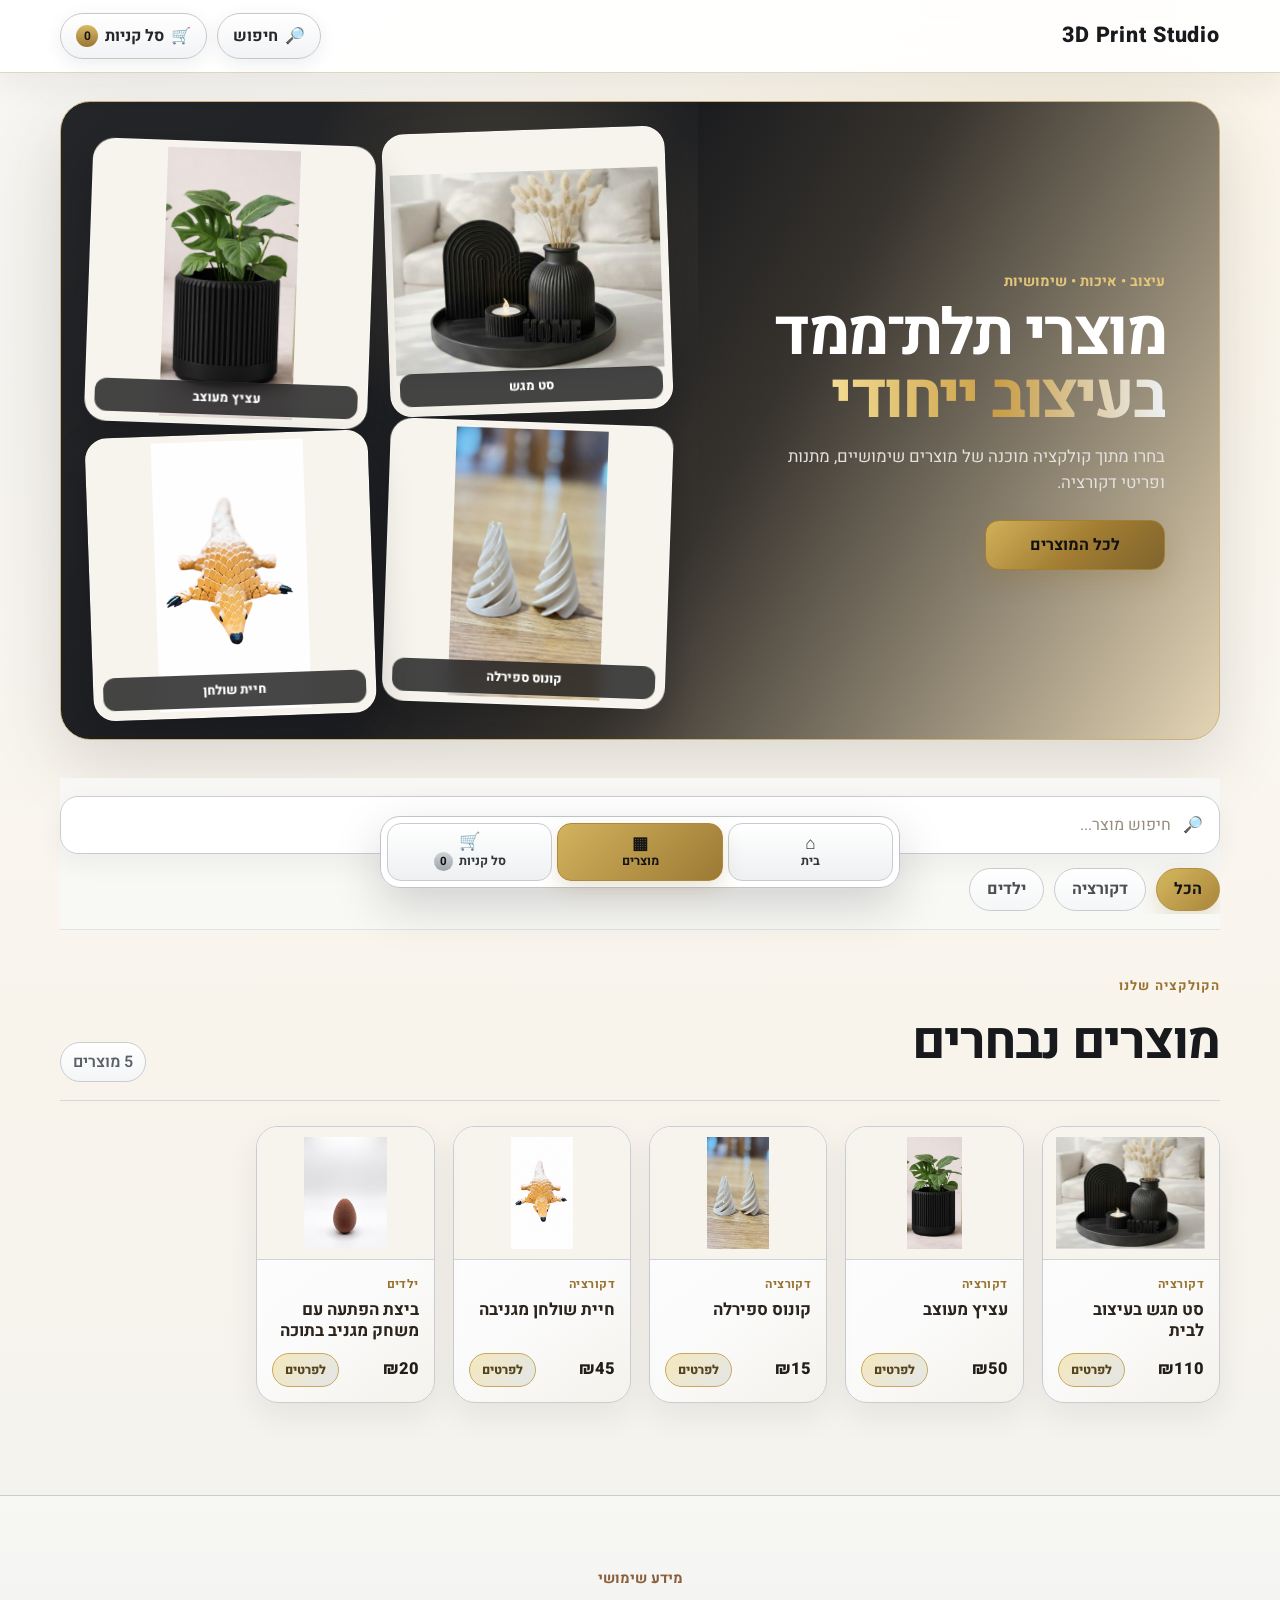
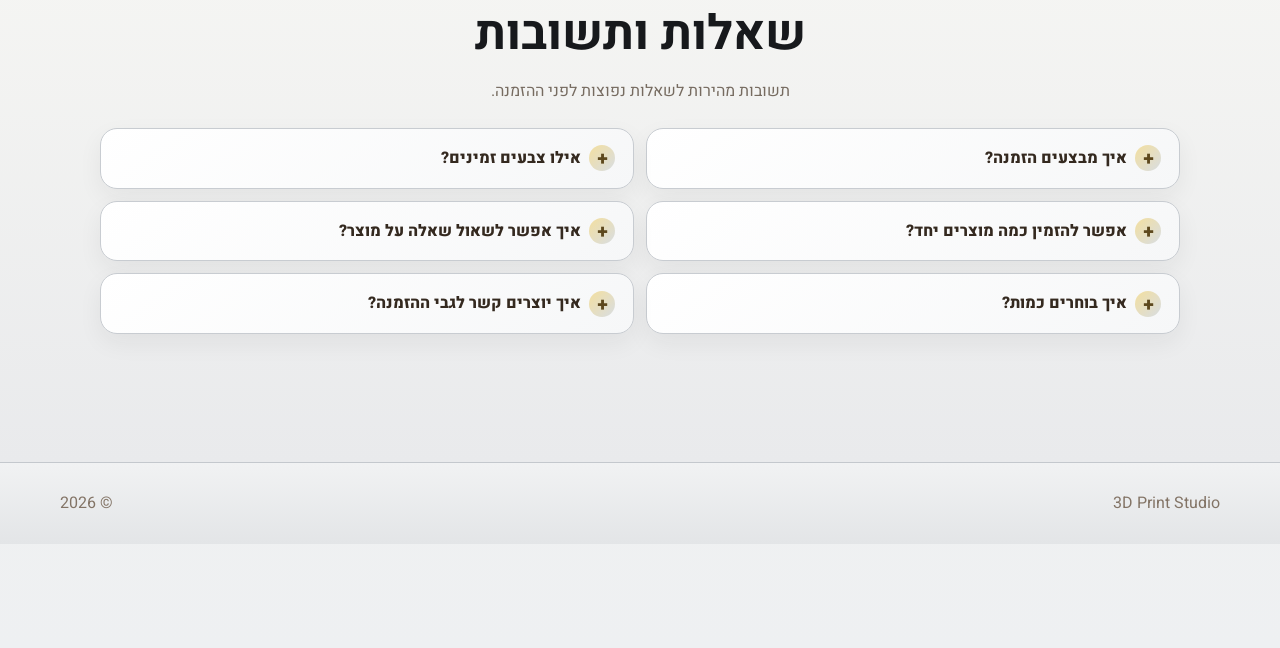
<file: public/index.html>
<!doctype html>
<html lang="he" dir="rtl">
<head>
  <meta http-equiv="Cache-Control" content="no-cache, no-store, must-revalidate">
  <meta http-equiv="Pragma" content="no-cache">
  <meta http-equiv="Expires" content="0">
  <meta charset="utf-8" />
  <meta name="viewport" content="width=device-width, initial-scale=1, viewport-fit=cover" />
  <title>3D Print Studio | הדפסות תלת־ממד</title>
  <meta name="description" content="מוצרי תלת־ממד מוכנים לבחירה והזמנה." />
  <meta name="robots" content="index,follow" />
  <meta name="theme-color" content="#f7f7f5" />
  <link rel="stylesheet" href="style.css?v=modal-nav-clearance-20261004-1" />
</head>
<body>
  <a class="skip-link" href="#products">דלג למוצרים</a>

  <header class="site-header">
    <div class="container nav">
      <a class="brand" href="#top" id="brand-name">3D Print Studio</a>
      <div class="nav-actions">
        <button class="icon-btn top-action" id="search-focus" aria-label="עבור לחיפוש"><span>🔎</span><span>חיפוש</span></button>
        <button class="cart-btn top-action" id="cart-open" aria-label="פתח סל"><span>🛒</span><span>סל קניות</span><b id="cart-count">0</b></button>
      </div>
    </div>
  </header>

  <main id="top">

    <section class="lux-hero" aria-label="מוצרי תלת־ממד">
      <div class="container lux-hero-inner">
        <div class="lux-hero-copy">
          <span class="eyebrow">עיצוב • איכות • שימושיות</span>
          <h1>מוצרי תלת־ממד<br><span>בעיצוב ייחודי</span></h1>
          <p>בחרו מתוך קולקציה מוכנה של מוצרים שימושיים, מתנות ופריטי דקורציה.</p>
          <a class="btn primary lux-hero-btn" href="#products">לכל המוצרים</a>
        </div>
        <div class="lux-hero-visual hero-real-products" aria-label="מוצרים אמיתיים מהקטלוג">
          <button class="hero-real-card hero-real-tray" type="button" data-hero-product="home-tray-set" aria-label="פתח סט מגש בעיצוב לבית">
            <img data-hero-image="home-tray-set" alt="סט מגש בעיצוב לבית">
            <span>סט מגש</span>
          </button>
          <button class="hero-real-card hero-real-planter" type="button" data-hero-product="ribbed-planter" aria-label="פתח עציץ מעוצב">
            <img data-hero-image="ribbed-planter" alt="עציץ מעוצב">
            <span>עציץ מעוצב</span>
          </button>
          <button class="hero-real-card hero-real-cone" type="button" data-hero-product="spiral-cone" aria-label="פתח קונוס ספירלה">
            <img data-hero-image="spiral-cone" alt="קונוס ספירלה">
            <span>קונוס ספירלה</span>
          </button>
          <button class="hero-real-card hero-real-animal" type="button" data-hero-product="cool-desk-animal" aria-label="פתח חיית שולחן מגניבה">
            <img data-hero-image="cool-desk-animal" alt="חיית שולחן מגניבה">
            <span>חיית שולחן</span>
          </button>
        </div>
      </div>
    </section>
    <section class="catalog-wrap">
      <div class="container">
        <div class="catalog-toolbar">
          <div class="search-box">
            <span>🔎</span>
            <input id="search" type="search" placeholder="חיפוש מוצר..." autocomplete="off" aria-label="חיפוש מוצרים" />
          </div>
          <div id="categories" class="chips" aria-label="סינון קטגוריות"></div>
        </div>

        <div class="catalog-head">
          <div>
            <span class="eyebrow">הקולקציה שלנו</span>
            <h2 id="products">מוצרים נבחרים</h2>
          </div>
          <span id="result-count" class="result-count"></span>
        </div>

        <div id="product-grid" class="grid" aria-live="polite"></div>
        <div id="empty-state" class="empty" hidden>לא מצאנו מוצר מתאים. נסו חיפוש אחר.</div>
      </div>
    </section>

    <section class="faq-section" id="faq">
      <div class="container faq-container">
        <div class="faq-head">
          <span class="eyebrow">מידע שימושי</span>
          <h2>שאלות ותשובות</h2>
          <p>תשובות מהירות לשאלות נפוצות לפני ההזמנה.</p>
        </div>

        <div class="faq-list">
          <details class="faq-item">
            <summary>איך מבצעים הזמנה?</summary>
            <p>בוחרים מוצר, צבע וכמות, מוסיפים לסל ולבסוף שולחים את ההזמנה דרך WhatsApp.</p>
          </details>
          <details class="faq-item">
            <summary>אילו צבעים זמינים?</summary>
            <p>בכל המוצרים אפשר לבחור בין שחור, לבן, ורוד וכחול לפני ההוספה לסל.</p>
          </details>
          <details class="faq-item">
            <summary>אפשר להזמין כמה מוצרים יחד?</summary>
            <p>כן. אפשר להוסיף כמה מוצרים וכמויות שונות לסל ולשלוח את הכול יחד בהזמנה אחת.</p>
          </details>
          <details class="faq-item">
            <summary>איך אפשר לשאול שאלה על מוצר?</summary>
            <p>אפשר לפנות אלינו ישירות ב־WhatsApp ולכתוב את שם המוצר ואת השאלה בצורה מפורטת.</p>
          </details>
          <details class="faq-item">
            <summary>איך בוחרים כמות?</summary>
            <p>בחלון המוצר אפשר להגדיל או להקטין את הכמות לפני ההוספה לסל.</p>
          </details>
          <details class="faq-item">
            <summary>איך יוצרים קשר לגבי ההזמנה?</summary>
            <p>אחרי שבוחרים את המוצרים בסל, לוחצים על “שליחת ההזמנה ב־WhatsApp” וממשיכים משם.</p>
          </details>
        </div>
      </div>
    </section>
  </main>

  <div class="product-modal" id="product-modal" aria-hidden="true">
    <div class="product-modal-card" role="dialog" aria-modal="true" aria-labelledby="product-modal-title">
      <button class="product-modal-close" id="product-modal-close" aria-label="סגור">✕</button>
      <div id="product-modal-media" class="product-modal-media"></div>
      <div class="product-modal-content">
        <span id="product-modal-category" class="category"></span>
        <h2 id="product-modal-title"></h2>
        <p id="product-modal-description"></p>

        <div class="product-option" id="product-color-wrap">
          <span class="quantity-label">בחרו צבע</span>
          <div id="product-colors" class="color-options" aria-label="בחירת צבע"></div>
        </div>

        <div class="product-quantity-wrap">
          <span class="quantity-label">כמות</span>
          <div class="quantity-control" aria-label="בחירת כמות">
            <button type="button" id="product-qty-minus" aria-label="הפחת כמות">−</button>
            <input id="product-qty" type="number" min="1" max="9" value="1" inputmode="numeric" aria-label="כמות" />
            <button type="button" id="product-qty-plus" aria-label="הגדל כמות">+</button>
          </div>
        </div>

        <div class="product-modal-bottom">
          <strong id="product-modal-price"></strong>
          <button class="btn primary" id="product-modal-add">הוספה לסל</button>
        </div>
      </div>
    </div>
  </div>

  <aside class="cart-drawer" id="cart" aria-hidden="true" aria-label="סל מוצרים">
    <div class="cart-panel">
      <div class="cart-head">
        <h2>הבחירה שלי</h2>
        <button class="icon-btn" id="cart-close" aria-label="סגור סל">✕</button>
      </div>
      <div id="cart-items" class="cart-items"></div>
      <div class="cart-footer">
        <div class="cart-total" id="cart-total-wrap">
          <span>סה״כ עלות המוצרים</span>
          <strong id="cart-total">₪0</strong>
        </div>
        <button class="btn primary full" id="send-order" type="button">המשך לפרטי לקוח</button>
        <button class="btn ghost full" id="whatsapp-order">שליחה ב־WhatsApp</button>
        <button class="btn ghost full" id="clear-cart">ניקוי הסל</button>
      </div>
    </div>
  </aside>


  <div class="checkout-modal" id="checkout-modal" aria-hidden="true" hidden>
    <div class="checkout-card" role="dialog" aria-modal="true" aria-labelledby="checkout-title">
      <button class="checkout-close" id="checkout-close" aria-label="סגור">✕</button>

      <div class="checkout-steps" aria-label="שלבי הזמנה">
        <span class="checkout-step active" data-step-indicator="1">1 <small>פרטים</small></span>
        <span class="checkout-step" data-step-indicator="2">2 <small>תשלום</small></span>
        <span class="checkout-step" data-step-indicator="3">3 <small>אישור</small></span>
      </div>

      <section class="checkout-pane active" data-checkout-step="1">
        <span class="eyebrow">כמעט סיימנו</span>
        <h2 id="checkout-title">פרטי הלקוח</h2>
        <p class="checkout-lead">מלאו את הפרטים כדי שנוכל להכין את ההזמנה ולהמשיך לתשלום.</p>

        <form id="customer-form" class="customer-form">
          <label>
            <span>שם מלא</span>
            <input id="customer-name" name="name" type="text" autocomplete="name" required maxlength="80" />
          </label>
          <label>
            <span>טלפון</span>
            <input id="customer-phone" name="phone" type="tel" autocomplete="tel" inputmode="tel" required maxlength="20" />
          </label>
          <label>
            <span>עיר</span>
            <input id="customer-city" name="city" type="text" autocomplete="address-level2" required maxlength="60" />
          </label>
          <label>
            <span>כתובת</span>
            <input id="customer-address" name="address" type="text" autocomplete="street-address" maxlength="120" />
          </label>

          <fieldset class="delivery-options">
            <legend>איך תרצו לקבל את ההזמנה?</legend>
            <label class="delivery-choice"><input type="radio" name="delivery" value="משלוח" checked /> <span>משלוח</span></label>
            <label class="delivery-choice"><input type="radio" name="delivery" value="איסוף עצמי" /> <span>איסוף עצמי</span></label>
          </fieldset>

          <label class="full-field">
            <span>הערות להזמנה</span>
            <textarea id="customer-notes" name="notes" rows="3" maxlength="300" placeholder="אפשר לכתוב כאן הערה נוספת"></textarea>
          </label>

          <div class="checkout-order-mini">
            <span>סה״כ מוצרים</span>
            <strong id="checkout-total-step1">₪0</strong>
          </div>
          <div class="checkout-order-mini">
            <span>משלוח</span>
            <strong id="checkout-shipping-step1">₪30</strong>
          </div>
          <div class="checkout-order-mini">
            <span>סה״כ לתשלום</span>
            <strong id="checkout-grand-total-step1">₪0</strong>
          </div>
          <small class="checkout-note">משלוח: ₪30. באיסוף עצמי אין דמי משלוח.</small>

          <button class="btn primary full" type="submit">המשך לתשלום</button>
        </form>
      </section>

      <section class="checkout-pane payment-page" data-checkout-step="2" hidden>
        <div class="payment-page-hero">
          <span class="payment-page-kicker">שלב אחרון</span>
          <h2>השלמת ההזמנה</h2>
          <p>עברו על הסיכום, ואז צרו קשר כדי להשלים תשלום ולאשר את ההזמנה.</p>
        </div>

        <div id="payment-order-summary" class="payment-order-summary"></div>

        <div class="payment-total">
          <span>סה״כ לתשלום</span>
          <strong id="checkout-payment-total">₪0</strong>
        </div>

        <div class="payment-contact-card">
          <span class="payment-contact-label">לתשלום ולאישור ההזמנה</span>
          <a class="payment-phone" href="tel:0525989098">052-598-9098</a>
          <p>צרו קשר במספר הזה, וננחה אתכם כיצד להשלים את התשלום ולאשר את ההזמנה.</p>
          <a class="payment-call-btn" href="tel:0525989098">התקשרו עכשיו</a>
        </div>

        <div class="payment-page-actions">
          <button class="btn primary full" id="checkout-confirm-order" type="button">שמרתי את פרטי ההזמנה</button>
          <button class="btn ghost full" id="checkout-back" type="button">חזרה לפרטים</button>
        </div>
      </section>

      <section class="checkout-pane checkout-success" data-checkout-step="3" hidden>
        <div class="success-icon" aria-hidden="true">✓</div>
        <span class="eyebrow">אישור הזמנה</span>
        <h2>פרטי ההזמנה נשמרו</h2>
        <p>פרטי ההזמנה נשמרו. להשלמת התשלום ולאישור סופי, יש ליצור קשר בטלפון <a href="tel:0525989098"><strong>052-598-9098</strong></a>.</p>
        <div id="success-summary" class="payment-order-summary"></div>
        <button class="btn primary full" id="success-close" type="button">סיום</button>
      </section>
    </div>
  </div>

  <nav class="mobile-nav" aria-label="ניווט מהיר">
    <a class="mobile-nav-btn" href="#top"><span class="mobile-nav-icon">⌂</span><span>בית</span></a>
    <a class="mobile-nav-btn" href="#products"><span class="mobile-nav-icon">▦</span><span>מוצרים</span></a>
    <button class="mobile-nav-btn" id="mobile-cart"><span class="mobile-nav-icon">🛒</span><span>סל קניות <b id="mobile-cart-count">0</b></span></button>
  </nav>

  <footer>
    <div class="container footer">
      <span id="footer-brand">3D Print Studio</span>
      <span>© <span id="year"></span></span>
    </div>
  </footer>

  <script src="settings.js"></script>
  <script src="products.js?v=original-images-20261004-4"></script>
  <script src="app.js?v=mobile-fix-20261004-1"></script>
</body>
</html>
</file>
<file: public/style.css>
@import url('https://fonts.googleapis.com/css2?family=Heebo:wght@400;500;600;700;800&display=swap');
:root{--bg:#080d1a;--panel:#11192b;--panel2:#151f35;--text:#f7f8fc;--muted:#aab5c8;--line:#26334f;--accent:#7da2ff;--white:#fff;--radius:22px}
*{box-sizing:border-box}
html{scroll-behavior:smooth;-webkit-text-size-adjust:100%}
body{margin:0;font-family:"Heebo",Arial,sans-serif;background:var(--bg);color:var(--text);line-height:1.55;padding-bottom:0}
button,input{font:inherit}
button,a{touch-action:manipulation}
a{text-decoration:none;color:inherit}
img{max-width:100%;display:block}
.container{width:min(1160px,92%);margin:auto}
.skip-link{position:absolute;top:-100px;right:16px;background:white;color:#111;padding:12px 16px;z-index:999}.skip-link:focus{top:10px}
.site-header{position:sticky;top:0;z-index:50;background:rgba(8,13,26,.88);backdrop-filter:blur(14px);border-bottom:1px solid rgba(255,255,255,.06)}
.nav{height:72px;display:flex;align-items:center;justify-content:space-between;gap:16px}.brand{font-size:1.25rem;font-weight:800}.nav-actions{display:flex;gap:10px}
.icon-btn,.cart-btn{border:1px solid var(--line);background:var(--panel);color:var(--text);min-height:44px;border-radius:13px;padding:0 15px;cursor:pointer}.icon-btn:focus-visible,.cart-btn:focus-visible,.btn:focus-visible,.chip:focus-visible,.add-btn:focus-visible,input:focus-visible{outline:3px solid #bfd0ff;outline-offset:2px}
.hero{display:grid;grid-template-columns:1.15fr .85fr;gap:50px;align-items:center;min-height:610px;padding-top:60px;padding-bottom:60px}
.eyebrow{display:block;font-size:.9rem;font-weight:700;color:#9db9ff;margin-bottom:12px}.hero h1{font-size:clamp(2.7rem,6vw,5.4rem);line-height:1.02;letter-spacing:-.04em;margin:0 0 20px}.hero p{font-size:1.16rem;color:var(--muted);max-width:650px}.hero-actions{display:flex;gap:12px;flex-wrap:wrap;margin-top:28px}
.btn{display:inline-flex;align-items:center;justify-content:center;min-height:50px;padding:0 20px;border-radius:14px;font-weight:700;border:1px solid transparent;cursor:pointer}.primary{background:var(--white);color:#0b1020}.ghost{border-color:var(--line);background:var(--panel);color:var(--text)}
.hero-visual{background:radial-gradient(circle at 70% 20%,#6f8df2 0,transparent 35%),linear-gradient(145deg,#1a2540,#101728);border:1px solid var(--line);border-radius:32px;min-height:390px;display:grid;place-items:center;box-shadow:0 30px 100px rgba(0,0,0,.35)}.hero-badge{font-size:6rem;font-weight:800;letter-spacing:-.08em}
.catalog-wrap{background:#0d1424;border-top:1px solid var(--line);border-bottom:1px solid var(--line);padding:36px 0 84px}
.catalog-toolbar{position:sticky;top:72px;z-index:40;background:#0d1424;padding:18px 0 15px}.search-box{display:flex;align-items:center;gap:10px;background:var(--panel);border:1px solid var(--line);border-radius:16px;padding:0 16px;min-height:54px}.search-box input{border:0;outline:0;background:transparent;color:var(--text);width:100%;font-size:1rem}.search-box input::placeholder{color:#7f8ba0}
.chips{display:flex;gap:10px;overflow:auto;padding:13px 0 3px;scrollbar-width:none}.chips::-webkit-scrollbar{display:none}.chip{white-space:nowrap;border:1px solid var(--line);background:transparent;color:var(--muted);padding:9px 14px;border-radius:999px;cursor:pointer}.chip.active{background:#eef2ff;color:#111827;border-color:#eef2ff}
.catalog-head{display:flex;align-items:end;justify-content:space-between;gap:20px;margin:38px 0 24px}.catalog-head h2,.about h2{font-size:clamp(2rem,4vw,3rem);margin:0}.result-count{color:var(--muted)}
.grid{display:grid;grid-template-columns:repeat(3,1fr);gap:20px}.product-card{background:var(--panel);border:1px solid var(--line);border-radius:var(--radius);overflow:hidden;display:flex;flex-direction:column;min-width:0}.product-image,.product-placeholder{width:100%;aspect-ratio:4/3;object-fit:cover;background:linear-gradient(145deg,#253553,#182239)}.product-placeholder{display:grid;place-items:center}.product-placeholder span{font-size:3rem;font-weight:800;color:#c6d4f6}.product-content{padding:20px;display:flex;flex-direction:column;flex:1}.category{font-size:.83rem;color:#9db9ff;font-weight:700}.product-content h3{font-size:1.3rem;margin:6px 0}.product-content p{color:var(--muted);margin:0 0 18px}.product-bottom{margin-top:auto;display:flex;align-items:center;justify-content:space-between;gap:12px}.add-btn{border:0;background:#eef2ff;color:#101522;min-height:44px;padding:0 14px;border-radius:12px;font-weight:700;cursor:pointer}
.empty{text-align:center;color:var(--muted);padding:70px 0}.about{display:grid;grid-template-columns:1fr 1fr;gap:50px;padding-top:90px;padding-bottom:90px}.about p{color:var(--muted);font-size:1.08rem}
.cart-drawer{position:fixed;inset:0;background:rgba(0,0,0,.55);z-index:100;opacity:0;pointer-events:none;transition:.2s}.cart-drawer.open{opacity:1;pointer-events:auto}.cart-panel{position:absolute;top:0;bottom:0;left:0;width:min(440px,100%);background:#0e1628;border-right:1px solid var(--line);padding:20px;display:flex;flex-direction:column;transform:translateX(-100%);transition:.25s}.cart-drawer.open .cart-panel{transform:none}.cart-head{display:flex;align-items:center;justify-content:space-between}.cart-items{display:flex;flex-direction:column;gap:10px;overflow:auto;padding:12px 0;flex:1}.cart-item{display:flex;align-items:center;justify-content:space-between;background:var(--panel);border:1px solid var(--line);border-radius:14px;padding:14px}.cart-item div{display:flex;flex-direction:column}.cart-item span,.cart-empty{color:var(--muted)}.cart-item button{background:transparent;border:0;color:var(--text);font-size:1.2rem;min-width:44px;min-height:44px}.cart-footer{display:grid;gap:10px}.full{width:100%}.no-scroll{overflow:hidden}
footer{border-top:1px solid var(--line)}.footer{display:flex;justify-content:space-between;padding:28px 0;color:#8793a8}
.mobile-nav{display:none}
@media(max-width:850px){body{padding-bottom:72px}.site-header{top:0}.nav{height:64px}.hero{grid-template-columns:1fr;min-height:auto;padding-top:34px;gap:28px}.hero-visual{order:-1;min-height:220px}.hero-badge{font-size:4rem}.hero h1{font-size:clamp(2.4rem,12vw,4rem)}.catalog-toolbar{top:64px}.grid{grid-template-columns:repeat(2,1fr)}.about{grid-template-columns:1fr;gap:15px}.mobile-nav{position:fixed;bottom:0;right:0;left:0;z-index:60;height:66px;background:rgba(10,16,29,.96);backdrop-filter:blur(14px);border-top:1px solid var(--line);display:grid;grid-template-columns:repeat(3,1fr)}.mobile-nav a,.mobile-nav button{display:grid;place-items:center;color:var(--text);background:transparent;border:0;font-weight:600}.footer{padding-bottom:25px}}
@media(max-width:560px){.container{width:min(94%,1160px)}.nav-actions .icon-btn{display:none}.hero-actions{display:grid}.hero-actions .btn{width:100%}.grid{grid-template-columns:1fr}.product-content{padding:17px}.product-bottom{align-items:stretch;flex-direction:column}.add-btn{width:100%;min-height:48px}.catalog-head{align-items:flex-start;flex-direction:column}.about{padding-top:65px;padding-bottom:65px}}
@media(prefers-reduced-motion:reduce){*{scroll-behavior:auto!important;transition:none!important}}


/* ===== Professional homepage refresh ===== */
.hero{position:relative}
.hero-copy{position:relative;z-index:2}
.hero-copy .eyebrow{display:inline-flex;align-items:center;padding:7px 12px;border:1px solid rgba(157,185,255,.22);background:rgba(125,162,255,.08);border-radius:999px}
.hero h1{max-width:780px;text-wrap:balance}
.hero-actions .primary{box-shadow:0 12px 34px rgba(255,255,255,.12)}
.hero-points{display:flex;flex-wrap:wrap;gap:10px 18px;margin-top:24px;color:#c4cee0;font-size:.94rem}
.hero-points span{display:inline-flex;align-items:center;gap:6px}

.hero-visual{position:relative;overflow:hidden;isolation:isolate}
.visual-glow{position:absolute;width:280px;height:280px;border-radius:50%;background:rgba(125,162,255,.25);filter:blur(55px);top:-60px;right:-40px;z-index:-1}
.hero-badge{width:190px;height:190px;border-radius:42px;display:grid;place-items:center;background:linear-gradient(145deg,#7da2ff,#5571db);box-shadow:0 28px 65px rgba(44,67,135,.45), inset 0 1px 0 rgba(255,255,255,.28);transform:rotate(-5deg)}
.visual-caption{position:absolute;right:24px;left:24px;bottom:24px;background:rgba(9,14,27,.74);border:1px solid rgba(255,255,255,.12);backdrop-filter:blur(14px);border-radius:18px;padding:16px 18px;display:flex;flex-direction:column;gap:3px}
.visual-caption span{color:var(--muted);font-size:.92rem}

.trust-strip{border-top:1px solid rgba(255,255,255,.06);border-bottom:1px solid var(--line);background:#0c1322}
.trust-grid{display:grid;grid-template-columns:repeat(3,1fr);gap:1px;background:var(--line)}
.trust-grid>div{background:#0c1322;padding:22px 24px;display:flex;flex-direction:column;gap:4px}
.trust-grid strong{font-size:1.02rem}
.trust-grid span{color:var(--muted);font-size:.9rem}

.product-card{transition:transform .2s ease,border-color .2s ease,box-shadow .2s ease}
.product-card:hover{transform:translateY(-5px);border-color:#3d4f78;box-shadow:0 18px 48px rgba(0,0,0,.22)}
.add-btn{transition:transform .15s ease,background .15s ease}
.add-btn:hover{transform:translateY(-1px);background:#fff}

@media(max-width:850px){
  body{padding-bottom:94px}
  .hero{padding-top:26px}
  .hero-points{gap:9px 14px}
  .trust-grid{grid-template-columns:1fr}
  .trust-grid>div{padding:16px 18px}
  .hero-visual{min-height:245px}
  .hero-badge{width:132px;height:132px;border-radius:30px;font-size:3.4rem}
  .visual-caption{right:14px;left:14px;bottom:14px;padding:13px 14px}

  .mobile-nav{
    position:fixed;
    right:12px;
    left:12px;
    bottom:12px;
    z-index:60;
    height:auto;
    padding:8px;
    gap:8px;
    background:rgba(9,14,26,.94);
    backdrop-filter:blur(18px);
    border:1px solid rgba(255,255,255,.10);
    border-radius:20px;
    box-shadow:0 14px 40px rgba(0,0,0,.34);
    display:grid;
    grid-template-columns:repeat(3,1fr)
  }
  .mobile-nav .mobile-nav-btn{
    min-height:58px;
    border:1px solid var(--line);
    border-radius:14px;
    background:linear-gradient(180deg,#151e32,#101827);
    color:var(--text);
    display:flex;
    flex-direction:column;
    align-items:center;
    justify-content:center;
    gap:2px;
    font-weight:700;
    line-height:1.15;
    padding:6px 8px;
    box-shadow:inset 0 1px 0 rgba(255,255,255,.04)
  }
  .mobile-nav .mobile-nav-btn:active{
    transform:translateY(1px);
    background:#1a2540
  }
  .mobile-nav .mobile-nav-icon{font-size:1.12rem;line-height:1}
  .mobile-nav b{
    display:inline-grid;
    place-items:center;
    min-width:19px;
    height:19px;
    padding:0 5px;
    margin-inline-start:3px;
    border-radius:999px;
    background:#eef2ff;
    color:#101522;
    font-size:.72rem
  }
}

@media(max-width:560px){
  .hero h1{font-size:clamp(2.25rem,11vw,3.45rem)}
  .hero p{font-size:1.02rem}
  .hero-points{display:grid}
  .catalog-wrap{padding-top:18px}
}


/* ===== Compact product tiles + product detail modal ===== */
.grid{
  grid-template-columns:repeat(auto-fill,minmax(165px,1fr));
  gap:14px;
}
.product-card{
  cursor:pointer;
  border-radius:18px;
}
.product-card .product-image,
.product-card .product-placeholder{
  aspect-ratio:1/1;
}
.product-card .product-content{
  padding:14px;
}
.product-card .product-content p{
  display:none;
}
.product-card .product-content h3{
  font-size:1.02rem;
  line-height:1.25;
  margin:5px 0 8px;
}
.product-card .category{
  font-size:.75rem;
}
.product-card .product-bottom{
  display:block;
}
.product-card .product-bottom strong{
  font-size:.94rem;
}
.product-card .add-btn{
  display:none;
}
.product-card::after{
  content:"לחצו לפרטים";
  display:block;
  padding:0 14px 14px;
  color:#8fa0bb;
  font-size:.78rem;
}

.product-modal{
  position:fixed;
  inset:0;
  z-index:120;
  display:grid;
  place-items:center;
  padding:22px;
  background:rgba(3,7,15,.74);
  backdrop-filter:blur(10px);
  opacity:0;
  pointer-events:none;
  transition:.18s ease;
}
.product-modal.open{
  opacity:1;
  pointer-events:auto;
}
.product-modal-card{
  position:relative;
  width:min(860px,96vw);
  max-height:90vh;
  overflow:auto;
  display:grid;
  grid-template-columns:1fr 1fr;
  background:#0f1729;
  border:1px solid #2b3958;
  border-radius:28px;
  box-shadow:0 30px 100px rgba(0,0,0,.5);
  transform:scale(.97);
  transition:.18s ease;
}
.product-modal.open .product-modal-card{transform:scale(1)}
.product-modal-close{
  position:absolute;
  top:14px;
  left:14px;
  z-index:2;
  width:44px;
  height:44px;
  border-radius:50%;
  border:1px solid rgba(255,255,255,.16);
  background:rgba(8,13,26,.82);
  color:#fff;
  cursor:pointer;
}
.product-modal-media{
  min-height:420px;
  background:linear-gradient(145deg,#253553,#182239);
}
.product-modal-media img{
  width:100%;
  height:100%;
  min-height:420px;
  object-fit:cover;
}
.product-modal-media .product-placeholder{
  height:100%;
  min-height:420px;
  aspect-ratio:auto;
}
.product-modal-content{
  padding:38px;
  display:flex;
  flex-direction:column;
  justify-content:center;
}
.product-modal-content h2{
  font-size:clamp(2rem,4vw,3.2rem);
  line-height:1.05;
  margin:8px 0 18px;
}
.product-modal-content p{
  color:var(--muted);
  font-size:1.08rem;
  margin:0 0 26px;
}
.product-modal-bottom{
  margin-top:auto;
  display:flex;
  align-items:center;
  justify-content:space-between;
  gap:16px;
}
.product-modal-bottom strong{
  font-size:1.3rem;
}

@media(max-width:850px){
  .grid{
    grid-template-columns:repeat(3,minmax(0,1fr));
    gap:10px;
  }
  .product-card .product-content{
    padding:10px;
  }
  .product-card::after{
    padding:0 10px 10px;
  }
  .product-modal{
    align-items:end;
    padding:0;
  }
  .product-modal-card{
    width:100%;
    max-height:92vh;
    grid-template-columns:1fr;
    border-radius:26px 26px 0 0;
  }
  .product-modal-media{
    min-height:0;
  }
  .product-modal-media img,
  .product-modal-media .product-placeholder{
    min-height:0;
    width:100%;
    aspect-ratio:1.2/1;
  }
  .product-modal-content{
    padding:22px 20px 28px;
  }
  .product-modal-bottom{
    position:sticky;
    bottom:0;
    background:#0f1729;
    padding-top:12px;
  }
}

@media(max-width:560px){
  .grid{
    grid-template-columns:repeat(2,minmax(0,1fr));
  }
  .product-card .product-content h3{
    font-size:.95rem;
  }
}


/* ===== Light cream theme + strong selection contrast ===== */
:root{
  --bg:#fffdf8;
  --panel:#fffaf0;
  --panel2:#f8f0e3;
  --text:#2b2a28;
  --muted:#716c63;
  --line:#d9cdbd;
  --accent:#8b5e3c;
  --white:#ffffff;
}
body{background:var(--bg);color:var(--text)}
.site-header{background:rgba(255,253,248,.94);border-bottom:1px solid var(--line)}
.icon-btn,.cart-btn{background:#fff;border-color:#cdbca7;color:#2b2a28}
.eyebrow,.category{color:#8b5e3c}
.hero-copy .eyebrow{background:#f7efe3;border-color:#ddcbb7}
.hero p,.hero-points,.result-count,.product-content p,.visual-caption span,.trust-grid span,.cart-item span,.cart-empty,.product-modal-content p{color:var(--muted)}
.primary{background:#8b5e3c;color:#fff;border-color:#8b5e3c;box-shadow:none!important}
.primary:hover{background:#71482d}
.ghost{background:#fffaf0;color:#4b4036;border-color:#cdbca7}
.hero-visual{background:linear-gradient(145deg,#fff8ea,#f2e3cf);border-color:#d9c4aa;box-shadow:0 24px 70px rgba(88,65,42,.12)}
.visual-glow{background:rgba(216,181,137,.38)}
.hero-badge{background:linear-gradient(145deg,#d9b98f,#b8895b);color:#fff;box-shadow:0 22px 48px rgba(120,86,52,.22)}
.visual-caption{background:rgba(255,252,246,.88);border-color:#dccbb7;color:#352d26}
.trust-strip{background:#fbf5eb;border-color:var(--line)}
.trust-grid{background:var(--line)}
.trust-grid>div{background:#fbf5eb}
.catalog-wrap{background:#f9f3e9;border-color:var(--line)}
.catalog-toolbar{background:#f9f3e9}
.search-box{background:#fff;border-color:#cdbca7}
.search-box input{color:#2b2a28}
.search-box input::placeholder{color:#968b7d}
.chip{background:#fff;color:#665b50;border-color:#cdbca7}
.chip.active{background:#8b5e3c;color:#fff;border-color:#8b5e3c;box-shadow:0 0 0 3px rgba(139,94,60,.13)}
.product-card{background:#fff;border-color:#d9cdbd}
.product-card:hover,.product-card:focus-visible{border-color:#8b5e3c;box-shadow:0 12px 34px rgba(103,75,48,.14)}
.product-card::after{color:#8b5e3c;font-weight:600}
.product-placeholder{background:linear-gradient(145deg,#f4e9d9,#e9d8c1)}
.product-placeholder span{color:#9d7652}
.product-modal{background:rgba(66,53,42,.35)}
.product-modal-card{background:#fffdf8;border-color:#d9cdbd;box-shadow:0 28px 90px rgba(79,58,38,.22)}
.product-modal-close{background:#fff;color:#3d342d;border-color:#cdbca7}
.product-modal-media{background:linear-gradient(145deg,#f4e9d9,#e9d8c1)}
.product-modal-bottom{background:#fffdf8}
.cart-drawer{background:rgba(66,53,42,.32)}
.cart-panel{background:#fffdf8;border-color:#d9cdbd}
.cart-item{background:#fff;border-color:#d9cdbd}
.cart-item button{color:#4b4036}
footer{border-color:var(--line);background:#fffaf0}
.footer{color:#756a5f}

.product-quantity-wrap{margin:0 0 22px}
.quantity-label{display:block;font-weight:700;margin-bottom:8px}
.quantity-control{display:inline-grid;grid-template-columns:48px 68px 48px;align-items:center;border:1px solid #cdbca7;border-radius:14px;overflow:hidden;background:#fff}
.quantity-control button{height:48px;border:0;background:#f3e8d9;color:#3b332c;font-size:1.4rem;font-weight:700;cursor:pointer}
.quantity-control button:hover{background:#ead9c5}
.quantity-control input{height:48px;width:100%;border:0;border-left:1px solid #d9cdbd;border-right:1px solid #d9cdbd;text-align:center;background:#fff;color:#2b2a28;font-weight:800;appearance:textfield}
.quantity-control input::-webkit-inner-spin-button,.quantity-control input::-webkit-outer-spin-button{appearance:none;margin:0}

.cart-item{gap:12px}
.cart-item-info{display:flex!important;flex-direction:column;gap:4px;flex:1}
.cart-qty{display:inline-grid!important;grid-template-columns:36px 42px 36px;align-items:center;width:max-content;margin-top:7px;border:1px solid #cdbca7;border-radius:10px;overflow:hidden}
.cart-qty button{min-width:36px!important;min-height:34px!important;background:#f3e8d9;border:0;font-size:1.1rem}
.cart-qty span{display:grid;place-items:center;height:34px;color:#2b2a28;font-weight:800;background:#fff}
.remove-item{border:1px solid #d9cdbd!important;border-radius:10px!important;background:#fff!important}

@media(max-width:850px){
  .mobile-nav{background:rgba(255,253,248,.96);border-color:#d9cdbd;box-shadow:0 14px 40px rgba(87,65,43,.16)}
  .mobile-nav .mobile-nav-btn{background:linear-gradient(180deg,#fff,#f7efe4);color:#3d342d;border-color:#cdbca7}
  .mobile-nav .mobile-nav-btn:active{background:#ead9c5}
  .mobile-nav b{background:#8b5e3c;color:#fff}
}


/* ===== Simplified homepage + cart totals ===== */
.hero-copy h1,.hero-points,.trust-strip{display:none!important}
.hero{min-height:430px}
.cart-line-total{font-weight:600;color:#4b4036!important}
.cart-line-total strong{color:#2b2a28}
.cart-total{display:flex;align-items:center;justify-content:space-between;gap:16px;padding:14px 4px 16px;border-top:1px solid #d9cdbd;font-size:1.05rem}
.cart-total strong{font-size:1.35rem;color:#2b2a28}
.btn:disabled{opacity:.48;cursor:not-allowed}
@media(max-width:850px){.hero{min-height:auto}}


/* ===== Persistent quick navigation ===== */
body{padding-bottom:104px}
.mobile-nav{
  position:fixed;
  right:50%;
  transform:translateX(50%);
  left:auto;
  bottom:12px;
  z-index:220;
  width:min(520px,calc(100% - 24px));
  height:auto;
  padding:8px;
  gap:8px;
  background:rgba(255,253,248,.96);
  backdrop-filter:blur(18px);
  border:1px solid #d9cdbd;
  border-radius:20px;
  box-shadow:0 14px 40px rgba(87,65,43,.16);
  display:grid;
  grid-template-columns:repeat(3,1fr)
}
.mobile-nav .mobile-nav-btn{
  min-height:58px;
  border:1px solid #cdbca7;
  border-radius:14px;
  background:linear-gradient(180deg,#fff,#f7efe4);
  color:#3d342d;
  display:flex;
  flex-direction:column;
  align-items:center;
  justify-content:center;
  gap:2px;
  font-weight:700;
  line-height:1.15;
  padding:6px 8px;
  box-shadow:inset 0 1px 0 rgba(255,255,255,.75)
}
.mobile-nav .mobile-nav-btn:active{transform:translateY(1px);background:#ead9c5}
.mobile-nav .mobile-nav-icon{font-size:1.12rem;line-height:1}
.mobile-nav b{
  display:inline-grid;
  place-items:center;
  min-width:19px;
  height:19px;
  padding:0 5px;
  margin-inline-start:3px;
  border-radius:999px;
  background:#8b5e3c;
  color:#fff;
  font-size:.72rem
}
@media(max-width:850px){
  body{padding-bottom:104px}
  .mobile-nav{z-index:220}
  .cart-panel{padding-bottom:112px}
  .product-modal{padding-bottom:92px}
  .product-modal-card{max-height:calc(100vh - 104px)}
}


/* ===== Luxury editorial storefront ===== */
:root{
  --bg:#fbf8f2;
  --panel:#fffdf9;
  --panel2:#f3ecdf;
  --text:#211d18;
  --muted:#766c60;
  --line:#ddd0bd;
  --accent:#9a6d2f;
  --gold:#b78a49;
  --gold-soft:#eadbc3;
  --ink:#211d18;
}
body{
  background:
    radial-gradient(circle at 80% -10%,rgba(183,138,73,.10),transparent 34%),
    linear-gradient(180deg,#fffdf9 0,#faf6ef 46%,#f6efe5 100%);
  color:var(--ink)
}
.site-header{
  background:rgba(255,253,249,.92);
  border-bottom:1px solid rgba(183,138,73,.22);
  box-shadow:0 8px 30px rgba(77,55,29,.05)
}
.brand{
  font-size:1.35rem;
  letter-spacing:.015em;
  color:#2a2118
}
.nav-actions{align-items:center}
.top-action{
  display:inline-flex!important;
  align-items:center;
  justify-content:center;
  gap:7px;
  min-height:46px;
  padding:0 15px;
  border-radius:999px!important;
  background:#fff!important;
  border:1px solid #d8c6ad!important;
  color:#34291f!important;
  font-weight:700;
  box-shadow:0 5px 18px rgba(75,51,24,.05)
}
.top-action:hover{border-color:var(--gold)!important;box-shadow:0 8px 22px rgba(113,78,36,.10)}
.top-action b{
  display:inline-grid;place-items:center;min-width:22px;height:22px;padding:0 6px;
  border-radius:999px;background:#2b241d;color:#fff;font-size:.75rem
}

.catalog-wrap{
  background:transparent;
  border:0;
  padding:26px 0 92px
}
.catalog-toolbar{
  top:72px;
  background:rgba(251,248,242,.94);
  backdrop-filter:blur(15px);
  border-bottom:1px solid rgba(183,138,73,.13)
}
.search-box{
  min-height:58px;
  border-radius:18px;
  border:1px solid #d8c6ad;
  background:rgba(255,255,255,.92);
  box-shadow:0 8px 28px rgba(80,58,33,.06)
}
.search-box:focus-within{
  border-color:var(--gold);
  box-shadow:0 0 0 4px rgba(183,138,73,.12),0 10px 30px rgba(80,58,33,.07)
}
.chips{padding-top:14px}
.chip{
  min-height:42px;
  padding:8px 17px;
  border-color:#d9c9b2;
  background:#fffdf9;
  color:#5d5145;
  font-weight:700
}
.chip.active{
  background:#2a241e;
  color:#fff;
  border-color:#2a241e;
  box-shadow:0 8px 18px rgba(44,36,29,.14)
}

.catalog-head{
  margin:46px 0 25px;
  padding-bottom:18px;
  border-bottom:1px solid rgba(183,138,73,.23)
}
.catalog-head .eyebrow{
  text-transform:none;
  letter-spacing:.08em;
  color:#9a6d2f;
  font-size:.82rem;
  margin-bottom:7px
}
.catalog-head h2{
  font-size:clamp(2.1rem,4vw,3.45rem);
  font-weight:700;
  letter-spacing:-.025em;
  color:#241e18
}
.result-count{
  background:#fff;
  border:1px solid #ddcfbd;
  border-radius:999px;
  padding:7px 12px;
  color:#736759;
  font-weight:600
}

.grid{gap:18px}
.product-card{
  background:rgba(255,255,255,.93);
  border:1px solid #dfd2c0;
  border-radius:22px;
  box-shadow:0 12px 30px rgba(70,49,25,.06);
  transition:transform .22s ease,box-shadow .22s ease,border-color .22s ease
}
.product-card:hover,.product-card:focus-visible{
  transform:translateY(-5px);
  border-color:#c69c61;
  box-shadow:0 20px 44px rgba(77,54,27,.12)
}
.product-card .product-image,
.product-card .product-placeholder{
  background:linear-gradient(145deg,#f5eee3,#eadcc7);
  border-bottom:1px solid #e4d7c5
}
.product-placeholder span{
  color:#a27b45;
  text-shadow:0 1px 0 #fff
}
.product-card .product-content{padding:15px}
.product-card .category{
  color:#9a6d2f;
  letter-spacing:.035em;
  font-weight:700
}
.product-card .product-content h3{
  color:#2b241d;
  font-size:1.05rem;
  margin:6px 0 12px
}
.product-card .product-bottom{
  display:flex;
  align-items:center;
  justify-content:space-between;
  gap:10px
}
.product-card .product-bottom strong{
  color:#211d18;
  font-size:1rem
}
.card-action{
  display:inline-flex;
  align-items:center;
  justify-content:center;
  min-height:34px;
  padding:0 12px;
  border-radius:999px;
  background:#f1e5d3;
  color:#6f4f25;
  border:1px solid #d9bf99;
  font-size:.78rem;
  font-weight:800
}
.product-card::after{display:none!important}

.product-modal{background:rgba(37,29,21,.38);backdrop-filter:blur(13px)}
.product-modal-card{
  background:#fffdf9;
  border:1px solid #d8c5a9;
  border-radius:30px;
  box-shadow:0 30px 90px rgba(50,35,17,.22)
}
.product-modal-media{
  background:linear-gradient(145deg,#f4ecdf,#e7d7c0)
}
.product-modal-content{padding:42px}
.product-modal-content h2{color:#241e18}
.product-modal-content p{color:#74695d}
.quantity-label{color:#45382b}
.quantity-control{
  border-color:#d4bea0;
  background:#fff;
  box-shadow:0 5px 15px rgba(80,55,25,.05)
}
.quantity-control button{
  background:#f1e4d1;
  color:#4f3a23
}
.quantity-control button:hover{background:#e6d2b4}
.product-modal-bottom{
  border-top:1px solid #eadfce;
  padding-top:18px
}
.product-modal-bottom>strong{
  color:#2a2118;
  font-size:1.18rem
}
.primary{
  background:linear-gradient(180deg,#332920,#211b16)!important;
  color:#fff!important;
  border-color:#211b16!important;
  box-shadow:0 9px 20px rgba(44,34,25,.16)!important
}
.primary:hover{background:linear-gradient(180deg,#433528,#2a211a)!important}
.ghost{
  background:#fffdf9;
  color:#584839;
  border-color:#d6c3a9
}

.cart-drawer{background:rgba(37,29,21,.30);backdrop-filter:blur(9px)}
.cart-panel{
  background:#fffdf9;
  border-right:1px solid #d9c7ae;
  box-shadow:18px 0 60px rgba(56,39,20,.13)
}
.cart-head h2{color:#2a211a}
.cart-item{
  background:#fff;
  border-color:#dfd1be;
  border-radius:16px;
  box-shadow:0 7px 18px rgba(75,52,25,.045)
}
.cart-line-total{color:#665849!important}
.cart-qty{border-color:#d1b992}
.cart-qty button{background:#f1e4d1}
.cart-total{
  background:#f5ecdf;
  border:1px solid #ddcab0;
  border-radius:16px;
  padding:14px 16px;
  margin-bottom:2px
}
.cart-total strong{color:#2c231b;font-size:1.4rem}

.mobile-nav{
  background:rgba(255,253,249,.96)!important;
  border:1px solid #d7c4a8!important;
  box-shadow:0 18px 46px rgba(68,47,23,.18)!important
}
.mobile-nav .mobile-nav-btn{
  border-color:#deceb9!important;
  background:linear-gradient(180deg,#fff,#f8f0e5)!important;
  color:#493a2d!important;
  transition:.18s ease
}
.mobile-nav .mobile-nav-btn.active{
  background:linear-gradient(180deg,#332920,#211b16)!important;
  color:#fff!important;
  border-color:#211b16!important;
  box-shadow:0 8px 18px rgba(42,33,24,.18)
}
.mobile-nav .mobile-nav-btn.active b{
  background:#c79b5c;
  color:#211b16
}
.mobile-nav b{background:#8a6533}

.footer{color:#837466}
footer{background:#f6efe5;border-color:#dfd1be}

@media(max-width:850px){
  .catalog-toolbar{top:64px}
  .product-modal-content{padding:24px 20px 30px}
}
@media(max-width:560px){
  .top-action span:nth-child(2){display:none}
  .top-action{width:46px;padding:0}
  .cart-btn.top-action{width:auto;padding:0 11px}
  .cart-btn.top-action span:nth-child(2){display:inline}
  .grid{gap:12px}
  .product-card{border-radius:18px}
  .catalog-head{margin-top:34px}
}


/* ===== Product options, AI assistant and order tracking ===== */
.product-option{margin:0 0 20px}
.color-options{display:flex;flex-wrap:wrap;gap:8px}
.color-choice{
  min-height:40px;padding:0 14px;border-radius:999px;border:1px solid #d7c4a8;
  background:#fff;color:#4c3d2f;font-weight:700;cursor:pointer
}
.color-choice.active{
  background:#2b241d;color:#fff;border-color:#2b241d;
  box-shadow:0 0 0 3px rgba(183,138,73,.18)
}
.engraving-wrap small{display:block;margin-top:6px;color:#8a7b6b}
.engraving-input,.utility-card input{
  width:100%;min-height:48px;border:1px solid #d7c4a8;border-radius:13px;
  padding:0 14px;background:#fff;color:#2b241d;outline:0
}
.engraving-input:focus,.utility-card input:focus{
  border-color:#b78a49;box-shadow:0 0 0 4px rgba(183,138,73,.12)
}
.cart-option{font-size:.9rem;color:#74675a!important}
.cart-option strong{color:#3a3027}

.utility-modal{
  position:fixed;inset:0;z-index:210;display:grid;place-items:center;padding:22px;
  background:rgba(37,29,21,.38);backdrop-filter:blur(12px);
  opacity:0;pointer-events:none;transition:.18s ease
}
.utility-modal.open{opacity:1;pointer-events:auto}
.utility-card{
  width:min(620px,96vw);max-height:calc(100vh - 130px);overflow:auto;
  background:#fffdf9;border:1px solid #d8c5a9;border-radius:26px;
  box-shadow:0 30px 90px rgba(50,35,17,.22);padding:24px
}
.utility-head{display:flex;align-items:flex-start;justify-content:space-between;gap:18px;margin-bottom:18px}
.utility-head h2{margin:3px 0 0;font-size:clamp(1.55rem,4vw,2.25rem);line-height:1.15}
.utility-note{display:block;margin-top:10px;color:#877969}
.ai-card{display:flex;flex-direction:column}
.ai-chat{
  min-height:250px;max-height:48vh;overflow:auto;display:flex;flex-direction:column;gap:10px;
  padding:14px;background:#f7f0e6;border:1px solid #e1d2bd;border-radius:18px
}
.ai-message{max-width:88%;padding:11px 13px;border-radius:16px;white-space:pre-wrap}
.ai-message.assistant{align-self:flex-start;background:#fff;border:1px solid #dfcfba;color:#40352b}
.ai-message.user{align-self:flex-end;background:#2b241d;color:#fff}
.ai-form{display:grid;grid-template-columns:1fr auto;gap:9px;margin-top:12px}
.ai-form .btn{min-width:92px}

.mobile-nav{
  width:min(720px,calc(100% - 12px))!important;
  grid-template-columns:repeat(4,1fr)!important;
  gap:5px!important;padding:6px!important
}
.mobile-nav .mobile-nav-btn{min-width:0;padding:5px 3px!important;font-size:.78rem}
.mobile-nav .mobile-nav-icon{font-size:1.08rem}
body{padding-bottom:104px}

@media(max-width:560px){
  .mobile-nav{bottom:6px!important;border-radius:17px!important}
  .mobile-nav .mobile-nav-btn{min-height:55px!important;border-radius:12px!important;font-size:.69rem}
  .mobile-nav .mobile-nav-icon{font-size:1rem}
  .utility-modal{align-items:end;padding:0 0 92px}
  .utility-card{width:100%;max-height:calc(100vh - 105px);border-radius:24px 24px 0 0;padding:20px}
  .ai-form,  .ai-form .btn{width:100%}
  .product-modal-content{padding-bottom:34px}
}


/* ===== FAQ + stricter AI access + tracking alignment ===== */
.utility-modal[hidden]{display:none!important}

.faq-section{
  padding:72px 0 128px;
  background:linear-gradient(180deg,rgba(255,253,249,.2),#f4ecdf);
  border-top:1px solid rgba(183,138,73,.18)
}
.faq-container{width:min(900px,92%)}
.faq-head{margin-bottom:24px}
.faq-head h2{
  margin:4px 0 8px;
  font-size:clamp(2rem,4vw,3rem);
  color:#241e18
}
.faq-head p{margin:0;color:#766b60}
.faq-list{display:grid;gap:10px}
.faq-item{
  background:#fffdf9;
  border:1px solid #ddcdb6;
  border-radius:17px;
  box-shadow:0 8px 24px rgba(74,51,26,.05);
  overflow:hidden
}
.faq-item summary{
  position:relative;
  cursor:pointer;
  list-style:none;
  padding:17px 52px 17px 18px;
  font-weight:800;
  color:#34291f
}
.faq-item summary::-webkit-details-marker{display:none}
.faq-item summary::before{
  content:"+";
  position:absolute;
  right:18px;
  top:50%;
  transform:translateY(-50%);
  width:26px;height:26px;
  display:grid;place-items:center;
  border-radius:50%;
  background:#f0e3d0;
  color:#704f26;
  font-size:1.2rem
}
.faq-item[open] summary::before{content:"−"}
.faq-item p{
  margin:0;
  padding:0 18px 18px;
  color:#716559;
  line-height:1.75
}


@media(max-width:560px){
  .faq-section{padding:52px 0 118px}
  .faq-container{width:min(94%,900px)}
  .faq-item summary{padding:15px 48px 15px 15px}
    }


/* ===== Final navigation after removing order tracking ===== */
.mobile-nav{
  width:min(620px,calc(100% - 12px))!important;
  grid-template-columns:repeat(4,1fr)!important;
}


/* ===== Gold & silver luxury refresh ===== */
:root{
  --gold:#c8a24d;
  --gold-deep:#98722f;
  --gold-pale:#f2e5bd;
  --silver:#b9bec6;
  --silver-deep:#7f8791;
  --silver-pale:#f1f3f5;
  --lux-ink:#17191c;
}
body{
  background:
    radial-gradient(circle at 12% 4%,rgba(185,190,198,.18),transparent 25%),
    radial-gradient(circle at 88% 2%,rgba(200,162,77,.16),transparent 28%),
    linear-gradient(180deg,#fff 0,#f8f7f3 52%,#f0f1f2 100%);
}
.site-header{
  background:rgba(255,255,255,.92)!important;
  border-bottom:1px solid rgba(164,137,80,.34)!important;
  box-shadow:0 10px 34px rgba(25,27,30,.07)!important
}
.brand{
  color:#191a1d!important;
  letter-spacing:.04em!important;
  text-shadow:0 1px 0 #fff
}
.top-action{
  border:1px solid #c4c8ce!important;
  background:linear-gradient(180deg,#fff,#f2f3f5)!important;
  color:#25272a!important;
  box-shadow:inset 0 1px 0 #fff,0 5px 18px rgba(30,32,35,.08)!important
}
.top-action:hover{border-color:var(--gold)!important}
.top-action b{
  background:linear-gradient(180deg,#d7b965,#9a7633)!important;
  color:#171717!important
}

.catalog-toolbar{
  background:rgba(248,248,246,.93)!important;
  border-bottom:1px solid rgba(170,174,180,.28)!important
}
.search-box{
  border:1px solid #c9cdd2!important;
  background:rgba(255,255,255,.95)!important;
  box-shadow:0 9px 26px rgba(28,30,33,.06)!important
}
.search-box:focus-within{
  border-color:#c4a354!important;
  box-shadow:0 0 0 4px rgba(200,162,77,.13),0 10px 30px rgba(28,30,33,.07)!important
}
.chip{
  border-color:#c7cbd0!important;
  background:linear-gradient(180deg,#fff,#f5f6f7)!important;
  color:#4b4f54!important
}
.chip.active{
  background:linear-gradient(135deg,#d5b75f,#a9863b)!important;
  color:#151515!important;
  border-color:#b28f42!important;
  box-shadow:0 8px 20px rgba(160,125,53,.20)!important
}
.catalog-head{border-color:rgba(154,160,168,.35)!important}
.catalog-head .eyebrow,.category{color:#98722f!important}
.catalog-head h2,.faq-head h2{color:#17191c!important}
.result-count{
  border-color:#c9cdd2!important;
  background:linear-gradient(180deg,#fff,#f4f5f6)!important;
  color:#5a6067!important
}

.product-card{
  border:1px solid #c9cdd2!important;
  background:linear-gradient(145deg,#fff 0,#fbfbfb 60%,#f4f2ec 100%)!important;
  box-shadow:0 12px 32px rgba(31,33,36,.07)!important
}
.product-card:hover,.product-card:focus-visible{
  border-color:#c5a24f!important;
  box-shadow:0 20px 48px rgba(31,33,36,.12),0 0 0 1px rgba(200,162,77,.22)!important
}
.product-card .product-image,.product-card .product-placeholder,
.product-modal-media{
  background:
    linear-gradient(135deg,rgba(255,255,255,.8),rgba(255,255,255,0)),
    linear-gradient(145deg,#eceef0,#ddd5bf)!important;
  border-color:#cfd2d6!important
}
.product-placeholder span{
  color:#9d7a34!important;
  text-shadow:0 1px 0 white,0 0 12px rgba(255,255,255,.8)!important
}
.card-action{
  background:linear-gradient(135deg,#f5e8bd,#e3e6e9)!important;
  color:#55431e!important;
  border:1px solid #c6a95e!important
}

.product-modal-card{
  background:linear-gradient(145deg,#fff,#f7f7f5)!important;
  border:1px solid #c4c8ce!important;
  box-shadow:0 30px 100px rgba(20,22,25,.24),0 0 0 1px rgba(200,162,77,.18)!important
}
.product-modal-close{
  border-color:#bbc0c6!important;
  background:linear-gradient(180deg,#fff,#eef0f2)!important
}
.product-modal-bottom{
  background:transparent!important;
  border-color:#d5d8dc!important
}
.primary{
  background:linear-gradient(135deg,#d1b15a 0,#a27d32 52%,#7f642d 100%)!important;
  color:#111!important;
  border-color:#a17f35!important;
  box-shadow:0 10px 24px rgba(143,108,42,.22)!important
}
.primary:hover{
  background:linear-gradient(135deg,#dfc26a,#ad8738 55%,#8b6a2e)!important
}
.ghost{
  background:linear-gradient(180deg,#fff,#eef0f2)!important;
  border-color:#c3c8cd!important;
  color:#3e4247!important
}
.quantity-control{border-color:#bdc2c8!important}
.quantity-control button{
  background:linear-gradient(180deg,#f5f6f7,#e1e4e7)!important;
  color:#34373b!important
}
.quantity-control input{border-color:#d1d4d8!important}

.color-options{gap:10px!important}
.color-choice{
  min-height:44px!important;
  display:inline-flex!important;
  align-items:center!important;
  gap:8px!important;
  padding:0 14px!important;
  background:linear-gradient(180deg,#fff,#f3f4f5)!important;
  color:#303236!important;
  border:1px solid #c3c7cc!important;
  border-radius:999px!important;
  box-shadow:inset 0 1px 0 #fff!important
}
.color-choice.active{
  border-color:#bd9945!important;
  box-shadow:0 0 0 3px rgba(200,162,77,.18),0 5px 14px rgba(36,37,40,.08)!important
}
.color-dot{
  width:17px;height:17px;border-radius:50%;
  border:1px solid rgba(0,0,0,.22);
  box-shadow:inset 0 1px 2px rgba(255,255,255,.45)
}
.color-black .color-dot{background:#151515}
.color-white .color-dot{background:#fff;border-color:#aeb2b7}
.color-pink .color-dot{background:#ef9db6}
.color-blue .color-dot{background:#3e7fc5}

.cart-panel{
  background:linear-gradient(180deg,#fff,#f5f6f7)!important;
  border-color:#c3c7cc!important;
  box-shadow:18px 0 65px rgba(25,27,30,.16)!important
}
.cart-item{
  border-color:#c9cdd2!important;
  background:#fff!important;
  box-shadow:0 8px 20px rgba(26,28,31,.05)!important
}
.cart-total{
  background:linear-gradient(135deg,#f5e8bd,#eceff1)!important;
  border-color:#c8aa60!important
}

.faq-section{
  background:linear-gradient(180deg,#f7f7f4,#e9eaec)!important;
  border-top:1px solid #c9cdd2!important
}
.faq-item{
  background:linear-gradient(145deg,#fff,#f6f7f8)!important;
  border-color:#c8ccd1!important;
  box-shadow:0 9px 24px rgba(27,29,32,.06)!important
}
.faq-item summary::before{
  background:linear-gradient(135deg,#f3df9f,#d8dde2)!important;
  color:#5d481d!important
}

.mobile-nav{
  width:min(520px,calc(100% - 12px))!important;
  grid-template-columns:repeat(3,1fr)!important;
  background:rgba(255,255,255,.96)!important;
  border:1px solid #bfc4ca!important;
  box-shadow:0 18px 48px rgba(24,26,29,.17)!important
}
.mobile-nav .mobile-nav-btn{
  border-color:#c7cbd0!important;
  background:linear-gradient(180deg,#fff,#eef0f2)!important;
  color:#33363a!important
}
.mobile-nav .mobile-nav-btn.active{
  background:linear-gradient(135deg,#d2b35d,#9c7934)!important;
  color:#151515!important;
  border-color:#ad893c!important;
  box-shadow:0 8px 20px rgba(145,110,42,.18)!important
}
.mobile-nav b{
  background:linear-gradient(180deg,#cfd3d7,#9da4ac)!important;
  color:#111!important
}
footer{
  background:linear-gradient(180deg,#f1f2f3,#e3e5e7)!important;
  border-color:#c4c8cd!important
}

@media(max-width:560px){
  .mobile-nav{width:calc(100% - 12px)!important}
}


/* ===== Warm luxury + gold/silver blend ===== */
body{
  background:
    radial-gradient(circle at 82% 0,rgba(202,164,82,.13),transparent 30%),
    radial-gradient(circle at 10% 12%,rgba(176,181,188,.13),transparent 26%),
    linear-gradient(180deg,#fffdf9 0,#f8f4ec 48%,#eef0f2 100%)!important
}

.lux-hero{
  padding:28px 0 18px;
  background:transparent
}
.lux-hero-inner{
  min-height:390px;
  border:1px solid #c9b27d;
  border-radius:30px;
  overflow:hidden;
  position:relative;
  display:grid;
  grid-template-columns:.9fr 1.1fr;
  background:
    linear-gradient(120deg,rgba(23,24,27,.98) 0 42%,rgba(38,34,29,.92) 58%,rgba(223,205,168,.82) 100%);
  box-shadow:0 24px 70px rgba(58,48,35,.16)
}
.lux-hero-copy{
  position:relative;
  z-index:3;
  align-self:center;
  padding:46px 54px;
  color:#fff
}
.lux-hero-copy .eyebrow{color:#e2c779!important;margin-bottom:10px}
.lux-hero-copy h1{
  margin:0 0 16px;
  font-size:clamp(2.5rem,5vw,4.6rem);
  line-height:.98;
  letter-spacing:-.04em
}
.lux-hero-copy h1 span{
  background:linear-gradient(90deg,#f3dc93,#c99e45,#edf0f2);
  -webkit-background-clip:text;
  background-clip:text;
  color:transparent
}
.lux-hero-copy p{
  max-width:520px;
  color:#e3e1dc;
  font-size:1.05rem;
  margin:0 0 24px
}
.lux-hero-btn{min-width:180px}
.lux-hero-visual{
  position:relative;
  min-height:390px;
  overflow:hidden;
  background:
    radial-gradient(circle at 58% 38%,rgba(255,255,255,.55),transparent 26%),
    linear-gradient(135deg,rgba(255,255,255,.08),rgba(255,255,255,.0))
}
.hero-product{
  position:absolute;
  width:230px;
  aspect-ratio:1;
  object-fit:cover;
  border-radius:28px;
  box-shadow:0 24px 48px rgba(16,17,19,.23);
  border:1px solid rgba(255,255,255,.5)
}
.hero-phone{right:8%;bottom:36px;transform:rotate(2deg)}
.hero-vase{right:37%;top:32px;width:210px;transform:rotate(-5deg)}
.hero-heart{left:5%;bottom:28px;width:190px;transform:rotate(6deg)}

.catalog-wrap{padding-top:20px!important}
.product-card .product-image{
  display:block!important;
  width:100%!important;
  aspect-ratio:1/1!important;
  object-fit:cover!important;
  background:#f5f3ee!important
}
.product-modal-media img{
  width:100%;
  height:100%;
  min-height:420px;
  object-fit:cover
}
.product-card .product-bottom strong{
  font-size:1.03rem!important;
  font-weight:800
}
.product-card{
  overflow:hidden
}

.faq-container{width:min(1080px,92%)!important}
.faq-list{
  display:grid!important;
  grid-template-columns:repeat(2,minmax(0,1fr))!important;
  gap:12px!important
}
.faq-item{height:max-content}
.faq-head{text-align:center}
.faq-head .eyebrow{margin-bottom:6px}

@media(max-width:850px){
  .lux-hero-inner{
    grid-template-columns:1fr;
    min-height:auto
  }
  .lux-hero-copy{padding:34px 26px 22px;text-align:center}
  .lux-hero-copy p{margin-inline:auto}
  .lux-hero-visual{min-height:260px}
  .hero-product{width:160px;border-radius:22px}
  .hero-phone{right:9%;bottom:24px}
  .hero-vase{right:39%;top:20px;width:150px}
  .hero-heart{left:7%;bottom:18px;width:135px}
}
@media(max-width:620px){
  .lux-hero{padding-top:14px}
  .lux-hero-inner{border-radius:22px}
  .lux-hero-copy h1{font-size:clamp(2.2rem,11vw,3.3rem)}
  .lux-hero-copy{padding:28px 20px 18px}
  .lux-hero-visual{min-height:220px}
  .hero-product{width:132px}
  .hero-vase{width:126px}
  .hero-heart{width:112px}
  .faq-list{grid-template-columns:1fr!important}
}


/* ===== Customer checkout + bit payment ===== */
.checkout-modal{
  position:fixed;inset:0;z-index:260;
  display:grid;place-items:center;
  padding:22px;
  background:rgba(25,24,22,.46);
  backdrop-filter:blur(12px);
  opacity:0;pointer-events:none;
  transition:.18s ease
}
.checkout-modal[hidden]{display:none!important}
.checkout-modal.open{opacity:1;pointer-events:auto}
.checkout-card{
  position:relative;
  width:min(760px,96vw);
  max-height:calc(100vh - 44px);
  overflow:auto;
  background:linear-gradient(145deg,#fffdf9,#f3f4f5);
  border:1px solid #c7b16f;
  border-radius:28px;
  box-shadow:0 34px 100px rgba(26,24,20,.27);
  padding:26px
}
.checkout-close{
  position:absolute;left:18px;top:18px;
  width:42px;height:42px;border-radius:50%;
  border:1px solid #c6c9cd;
  background:#fff;color:#292b2e;
  cursor:pointer;font-weight:800
}
.checkout-steps{
  display:grid;grid-template-columns:repeat(3,1fr);
  gap:8px;margin:0 56px 28px 0
}
.checkout-step{
  min-height:54px;border-radius:14px;
  display:flex;align-items:center;justify-content:center;gap:7px;
  border:1px solid #d2d5d9;
  background:#fff;color:#787d82;font-weight:800
}
.checkout-step small{font-size:.78rem;font-weight:700}
.checkout-step.active{
  border-color:#c5a24f;
  color:#2a241a;
  background:linear-gradient(135deg,#f4e1a5,#e4e7e9)
}
.checkout-pane h2{font-size:clamp(1.9rem,5vw,2.8rem);margin:4px 0 8px}
.checkout-lead{margin:0 0 24px;color:#6c6963}
.customer-form{
  display:grid;
  grid-template-columns:repeat(2,minmax(0,1fr));
  gap:14px
}
.customer-form label{display:grid;gap:7px;font-weight:700;color:#393631}
.customer-form input,
.customer-form textarea{
  width:100%;border:1px solid #c9cdd2;border-radius:13px;
  background:#fff;color:#202225;
  padding:12px 14px;outline:0
}
.customer-form input{min-height:49px}
.customer-form textarea{resize:vertical;min-height:92px}
.customer-form input:focus,
.customer-form textarea:focus{
  border-color:#c09b43;
  box-shadow:0 0 0 4px rgba(200,162,77,.13)
}
.full-field,.delivery-options,.checkout-order-mini,.checkout-note,.customer-form>.btn{grid-column:1/-1}
.delivery-options{
  margin:2px 0 0;padding:14px;
  display:flex;gap:10px;flex-wrap:wrap;
  border:1px solid #d0d3d7;border-radius:15px;background:#fff
}
.delivery-options legend{padding:0 6px;font-weight:800}
.delivery-choice{
  display:flex!important;grid-template-columns:auto 1fr!important;
  align-items:center!important;gap:7px!important;
  min-height:42px;padding:0 12px;border-radius:999px;
  border:1px solid #d4d6da;background:#f7f7f7
}
.delivery-choice input{width:auto!important;min-height:0!important}
.checkout-order-mini,.payment-total{
  display:flex;align-items:center;justify-content:space-between;gap:16px;
  padding:16px;border:1px solid #c9b16d;border-radius:16px;
  background:linear-gradient(135deg,#f7eac0,#eef0f2)
}
.checkout-order-mini strong,.payment-total strong{font-size:1.35rem}
.checkout-note{color:#7a746b}
.bit-payment-head{display:flex;align-items:center;gap:16px;margin-bottom:20px}
.bit-payment-head h2{margin:2px 0 0}
.bit-mark{
  width:76px;height:76px;border-radius:24px;
  display:grid;place-items:center;
  background:linear-gradient(145deg,#55d8ff,#138ed2);
  color:#fff;font-size:2rem;font-weight:900;letter-spacing:-.08em;
  box-shadow:0 12px 28px rgba(23,143,205,.25)
}
.payment-order-summary{
  display:grid;gap:9px;margin:16px 0
}
.payment-summary-line{
  display:flex;align-items:center;justify-content:space-between;gap:18px;
  padding:13px 14px;border:1px solid #d7d9dc;border-radius:14px;background:#fff
}
.payment-summary-line>div{display:grid;gap:2px}
.payment-summary-line span{color:#74787c;font-size:.9rem}
.payment-total{margin:15px 0}
.bit-pay-button{
  width:100%;min-height:58px;border:0;border-radius:16px;
  background:linear-gradient(145deg,#46cfff,#0c8fd3);
  color:#fff;font-size:1.15rem;font-weight:900;
  box-shadow:0 12px 26px rgba(19,142,204,.22)
}
.bit-pay-button:disabled{opacity:.52;cursor:not-allowed;box-shadow:none}
.bit-status-note{
  margin:10px 0 16px;padding:12px 14px;border-radius:13px;
  background:#fff6dd;border:1px solid #e4cc87;color:#66552a;
  line-height:1.55
}
.checkout-success{text-align:center}
.success-icon{
  width:84px;height:84px;margin:6px auto 18px;
  display:grid;place-items:center;border-radius:50%;
  background:linear-gradient(145deg,#e3c46d,#a78336);
  color:#fff;font-size:2.5rem;font-weight:900
}

@media(max-width:620px){
  .checkout-modal{align-items:end;padding:0 0 88px}
  .checkout-card{
    width:100%;max-height:calc(100vh - 95px);
    border-radius:24px 24px 0 0;
    padding:20px 16px 24px
  }
  .checkout-steps{margin:0 48px 20px 0;gap:5px}
  .checkout-step{min-height:48px;font-size:.9rem}
  .checkout-step small{display:none}
  .customer-form{grid-template-columns:1fr}
  .customer-form>*{grid-column:1!important}
  .bit-mark{width:64px;height:64px;border-radius:20px}
}

.color-olive .color-dot{background:#66713f;border-color:#4c5630}

.color-pink-dark .color-dot{background:#b95f6d;border-color:#944451}
.color-cream .color-dot{background:#ead9b9;border-color:#c7ae7f}


/* ===== Product image clarity fix ===== */
.product-card .product-image{
  width:100%!important;
  aspect-ratio:4/3!important;
  object-fit:scale-down!important;
  object-position:center!important;
  padding:10px!important;
  background:#f7f4ee!important;
  image-rendering:auto!important;
}
.product-modal-media{
  min-height:0!important;
  height:auto!important;
  padding:16px!important;
  display:grid!important;
  place-items:center!important;
  overflow:hidden!important;
  background:#f7f4ee!important;
}
.product-modal-media img,
.product-modal-media .product-color-image{
  display:block!important;
  width:auto!important;
  height:auto!important;
  max-width:100%!important;
  max-height:min(58vh,560px)!important;
  min-height:0!important;
  object-fit:scale-down!important;
  object-position:center!important;
  margin:auto!important;
  image-rendering:auto!important;
}
@media(max-width:620px){
  .product-modal-media{
    padding:12px!important;
  }
  .product-modal-media img,
  .product-modal-media .product-color-image{
    max-height:46vh!important;
    max-width:96%!important;
  }
  .product-card .product-image{
    padding:8px!important;
  }
}

/* ===== Cart variants: show each selected color clearly ===== */
.cart-item{
  display:grid!important;
  grid-template-columns:72px minmax(0,1fr) auto!important;
  align-items:center!important;
  gap:12px!important;
}
.cart-item-thumb{
  width:72px!important;
  height:72px!important;
  object-fit:scale-down!important;
  object-position:center!important;
  border-radius:13px!important;
  background:#f7f4ee!important;
  border:1px solid #d6d0c5!important;
}
.cart-option{
  display:block!important;
  margin-top:4px!important;
}
@media(max-width:560px){
  .cart-item{grid-template-columns:64px minmax(0,1fr) auto!important;gap:9px!important}
  .cart-item-thumb{width:64px!important;height:64px!important}
}

.color-yellow .color-dot{background:#f4d51f;border-color:#c7aa11}
.color-rainbow .color-dot{
  background:conic-gradient(#e75d5d,#efb33f,#e5dc45,#58a966,#4e86c9,#8d63c4,#d65d9b,#e75d5d);
  border-color:#8a7a6a
}


/* ===== Real products hero ===== */
.hero-real-products{
  display:grid!important;
  grid-template-columns:repeat(2,minmax(0,1fr));
  gap:14px;
  align-content:center;
  padding:28px!important;
  background:
    radial-gradient(circle at 70% 20%,rgba(229,204,139,.22),transparent 32%),
    linear-gradient(135deg,rgba(255,255,255,.04),rgba(255,255,255,.0))!important;
}
.hero-real-card{
  position:relative;
  min-width:0;
  border:1px solid rgba(255,255,255,.44);
  border-radius:22px;
  overflow:hidden;
  padding:0;
  background:#f5f1e8;
  box-shadow:0 18px 42px rgba(10,10,12,.22);
  cursor:pointer;
  transform:translateZ(0);
}
.hero-real-card img{
  width:100%;
  aspect-ratio:1/1;
  object-fit:cover;
  display:block;
}
.hero-real-card span{
  position:absolute;
  right:9px;left:9px;bottom:9px;
  padding:7px 9px;
  border-radius:12px;
  background:rgba(18,18,20,.78);
  color:#fff;
  font-size:.8rem;
  font-weight:800;
  backdrop-filter:blur(8px);
}
.hero-real-card:hover,.hero-real-card:focus-visible{
  outline:none;
  border-color:#d6b45e;
  box-shadow:0 20px 48px rgba(10,10,12,.3),0 0 0 2px rgba(216,181,90,.25);
}
.hero-real-tray{transform:rotate(-2deg)}
.hero-real-planter{transform:rotate(2deg) translateY(12px)}
.hero-real-cone{transform:rotate(2deg) translateY(-5px)}
.hero-real-animal{transform:rotate(-2deg) translateY(7px)}

/* ===== Dedicated payment page ===== */
.checkout-modal.payment-mode{
  padding:0!important;
  align-items:stretch!important;
  background:#0e1014!important;
  backdrop-filter:none!important;
}
.checkout-modal.payment-mode .checkout-card{
  width:100%!important;
  max-width:none!important;
  min-height:100dvh!important;
  max-height:100dvh!important;
  border:0!important;
  border-radius:0!important;
  padding:0!important;
  background:
    radial-gradient(circle at 15% 0,rgba(205,168,82,.24),transparent 30%),
    radial-gradient(circle at 100% 60%,rgba(181,187,196,.18),transparent 34%),
    linear-gradient(150deg,#111318 0,#18191d 58%,#24201a 100%)!important;
  color:#fff!important;
  box-shadow:none!important;
}
.checkout-modal.payment-mode .checkout-close{
  position:fixed!important;
  z-index:5!important;
  top:18px!important;
  left:18px!important;
  border-color:rgba(255,255,255,.22)!important;
  background:rgba(255,255,255,.1)!important;
  color:#fff!important;
}
.checkout-modal.payment-mode .checkout-steps{
  width:min(760px,92%);
  margin:22px auto 10px!important;
}
.checkout-modal.payment-mode .checkout-step{
  background:rgba(255,255,255,.07)!important;
  border-color:rgba(255,255,255,.14)!important;
  color:#aaa!important;
}
.checkout-modal.payment-mode .checkout-step.active{
  background:linear-gradient(135deg,#d4b45d,#9a7633)!important;
  color:#111!important;
  border-color:#d0ab50!important;
}
.checkout-modal.payment-mode .payment-page{
  display:block!important;
  width:min(760px,92%);
  margin:0 auto;
  padding:18px 0 42px;
}
.payment-page-hero{
  text-align:center;
  padding:28px 14px 24px;
}
.payment-page-kicker{
  display:inline-block;
  color:#dfc36f;
  font-weight:800;
  letter-spacing:.08em;
  margin-bottom:7px;
}
.payment-page-hero h2{
  margin:0 0 10px;
  font-size:clamp(2.2rem,8vw,4.2rem);
  color:#fff;
}
.payment-page-hero p{
  margin:0 auto;
  max-width:560px;
  color:#c7c9ce;
  font-size:1.02rem;
}
.checkout-modal.payment-mode .payment-summary-line{
  background:rgba(255,255,255,.075)!important;
  border:1px solid rgba(255,255,255,.13)!important;
  color:#fff!important;
}
.checkout-modal.payment-mode .payment-summary-line span{color:#b9bcc3!important}
.checkout-modal.payment-mode .payment-total{
  margin:18px 0!important;
  background:linear-gradient(135deg,rgba(225,193,105,.22),rgba(255,255,255,.08))!important;
  border:1px solid rgba(222,190,101,.48)!important;
  color:#fff!important;
}
.payment-contact-card{
  margin:18px 0;
  padding:26px 22px;
  text-align:center;
  border-radius:24px;
  background:linear-gradient(145deg,#f7edcf,#e4d2a0);
  color:#211c14;
  border:1px solid #e5ca7c;
  box-shadow:0 22px 55px rgba(0,0,0,.28);
}
.payment-contact-label{
  display:block;
  font-size:.92rem;
  font-weight:800;
  color:#725a2b;
  margin-bottom:8px;
}
.payment-phone{
  display:inline-block;
  direction:ltr;
  font-size:clamp(2rem,9vw,3.35rem);
  line-height:1;
  font-weight:900;
  letter-spacing:.02em;
  color:#171511;
  margin:7px 0 13px;
}
.payment-contact-card p{
  margin:0 auto 18px;
  max-width:520px;
  color:#62563f;
}
.payment-call-btn{
  display:inline-flex;
  align-items:center;
  justify-content:center;
  min-height:54px;
  padding:0 28px;
  border-radius:999px;
  background:#17191d;
  color:#fff;
  font-weight:900;
  box-shadow:0 12px 26px rgba(0,0,0,.2);
}
.payment-page-actions{
  display:grid;
  gap:10px;
}
.checkout-modal.payment-mode .payment-page-actions .ghost{
  background:rgba(255,255,255,.09)!important;
  border-color:rgba(255,255,255,.2)!important;
  color:#fff!important;
}
.checkout-modal.payment-mode [data-checkout-step="1"],
.checkout-modal.payment-mode [data-checkout-step="3"]{display:none!important}

@media(max-width:620px){
  .hero-real-products{padding:16px!important;gap:9px}
  .hero-real-card{border-radius:17px}
  .hero-real-card span{font-size:.7rem;right:6px;left:6px;bottom:6px}
  .checkout-modal.payment-mode{padding:0!important}
  .checkout-modal.payment-mode .checkout-card{
    max-height:100dvh!important;
    border-radius:0!important;
  }
  .checkout-modal.payment-mode .checkout-steps{
    margin:68px auto 4px!important;
  }
  .checkout-modal.payment-mode .payment-page{
    width:min(92%,760px);
    padding-bottom:32px;
  }
  .payment-page-hero{padding:22px 8px 18px}
  .payment-contact-card{padding:24px 15px}
}


/* ===== Broken image fallback ===== */
.product-image-fallback{
  width:100%;
  aspect-ratio:4/3;
  display:grid;
  place-items:center;
  align-content:center;
  gap:8px;
  padding:18px;
  text-align:center;
  background:
    radial-gradient(circle at 70% 18%,rgba(217,181,89,.34),transparent 30%),
    linear-gradient(145deg,#f5f0e5,#ded2b8);
  color:#29241c;
}
.product-image-fallback span{
  width:58px;
  height:58px;
  display:grid;
  place-items:center;
  border-radius:18px;
  background:#1b1b1d;
  color:#dfbc62;
  font-weight:900;
  letter-spacing:.06em;
  box-shadow:0 12px 28px rgba(0,0,0,.16);
}
.product-image-fallback strong{
  max-width:90%;
  font-size:.92rem;
}
.hero-product-fallback{
  aspect-ratio:1/1;
  min-height:120px;
}
.product-modal-fallback{
  min-height:320px;
  aspect-ratio:auto;
  border-radius:20px;
}
.cart-item .product-image-fallback{
  width:72px;
  height:72px;
  min-width:72px;
  aspect-ratio:1/1;
  padding:6px;
  border-radius:15px;
}
.cart-item .product-image-fallback span{width:34px;height:34px;border-radius:10px;font-size:.72rem}
.cart-item .product-image-fallback strong{display:none}


/* ===== Mobile hero + product modal stability fix ===== */
/* Show the complete product inside the four hero cards instead of cropping it. */
.hero-real-card{
  display:grid!important;
  grid-template-rows:1fr!important;
  background:#f7f4ee!important;
}
.hero-real-card img{
  width:100%!important;
  height:100%!important;
  aspect-ratio:1/1!important;
  object-fit:scale-down!important;
  object-position:center!important;
  padding:6px!important;
  background:#f7f4ee!important;
}

/* Keep product controls in normal document flow so price/quantity never overlap. */
@media(max-width:850px){
  .product-modal{
    padding:0!important;
    align-items:end!important;
  }
  .product-modal-card{
    width:100%!important;
    max-height:94dvh!important;
    overflow-y:auto!important;
    overflow-x:hidden!important;
    display:block!important;
    overscroll-behavior:contain;
    padding-bottom:env(safe-area-inset-bottom)!important;
  }
  .product-modal-media{
    width:100%!important;
    min-height:0!important;
    height:auto!important;
    position:relative!important;
  }
  .product-modal-media img,
  .product-modal-media .product-color-image{
    display:block!important;
    width:auto!important;
    height:auto!important;
    min-height:0!important;
    max-height:46dvh!important;
    aspect-ratio:auto!important;
    object-fit:scale-down!important;
    object-position:center!important;
    margin:0 auto!important;
  }
  .product-modal-content{
    display:block!important;
    padding:22px 20px calc(28px + env(safe-area-inset-bottom))!important;
    overflow:visible!important;
  }
  .product-option,
  .product-quantity-wrap{
    position:relative!important;
    z-index:1!important;
    margin-bottom:22px!important;
  }
  .product-modal-bottom{
    position:static!important;
    inset:auto!important;
    z-index:auto!important;
    margin-top:18px!important;
    padding:16px 0 0!important;
    display:flex!important;
    flex-wrap:wrap!important;
    align-items:center!important;
    justify-content:space-between!important;
    gap:14px!important;
    background:transparent!important;
    border-top:1px solid #d9cdbd!important;
  }
  .product-modal-bottom strong{
    display:block!important;
    min-width:0!important;
    font-size:1.2rem!important;
    line-height:1.35!important;
    white-space:normal!important;
    direction:rtl!important;
  }
  .product-modal-bottom .btn{
    flex:0 0 auto!important;
    min-width:150px!important;
  }
}
@media(max-width:480px){
  .product-modal-bottom{
    align-items:stretch!important;
  }
  .product-modal-bottom strong{
    width:100%!important;
    text-align:right!important;
  }
  .product-modal-bottom .btn{
    width:100%!important;
  }
}


/* ===== Keep product actions above fixed mobile navigation ===== */
@media(max-width:850px){
  /* The bottom navigation stays untouched. Reserve its visual height for the modal. */
  .product-modal{
    padding:0 0 calc(104px + env(safe-area-inset-bottom))!important;
  }
  .product-modal-card{
    max-height:calc(100dvh - 116px - env(safe-area-inset-bottom))!important;
    border-radius:26px!important;
    scroll-padding-bottom:28px;
  }
  .product-modal-content{
    padding-bottom:34px!important;
  }
}
</file>
